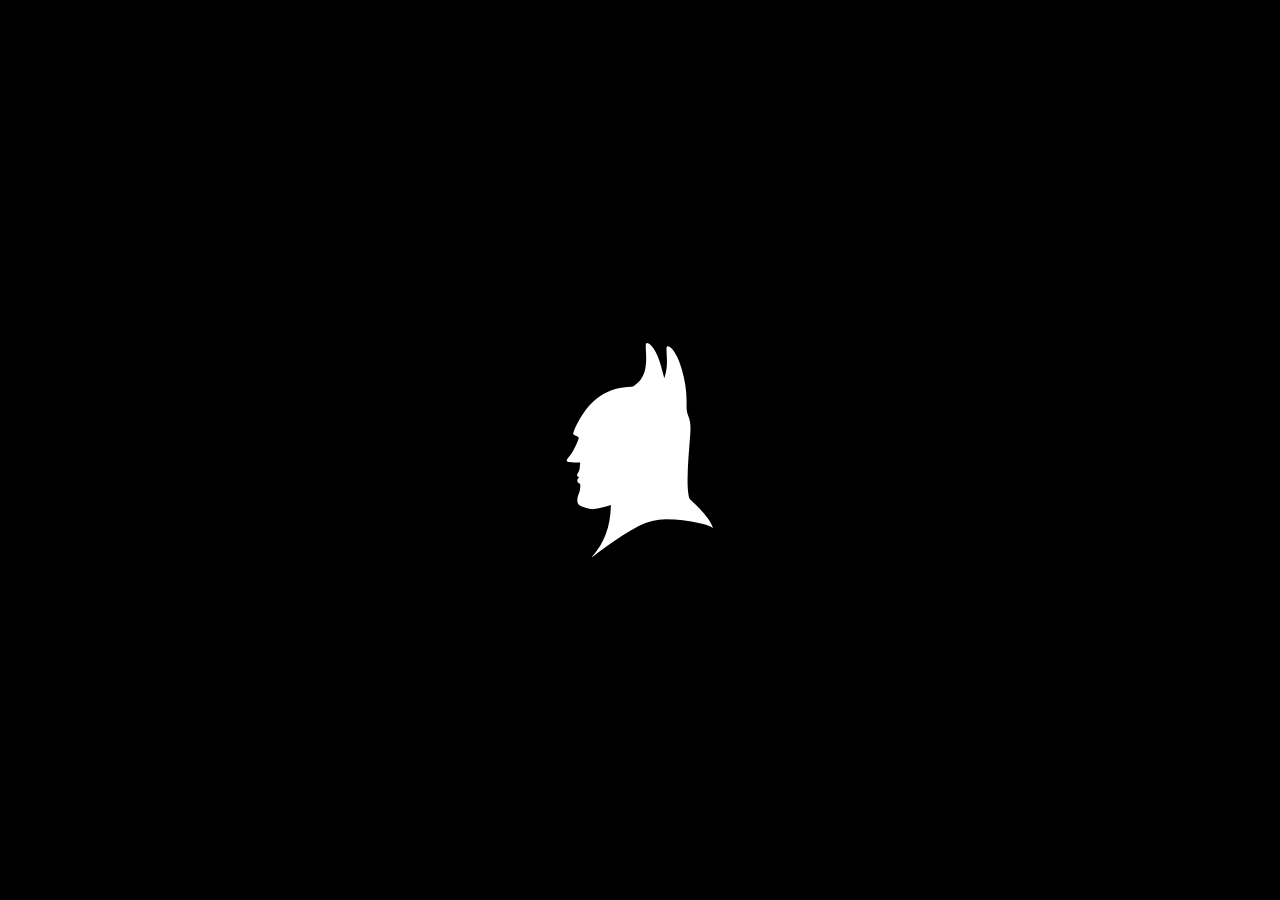
<file: batman-morph/index.html>
<!DOCTYPE html>
<html lang="en">
  <head>
    <meta charset="UTF-8" />
    <meta http-equiv="X-UA-Compatible" content="IE=edge" />
    <meta name="viewport" content="width=device-width, initial-scale=1.0" />
    <link rel="stylesheet" href="index.css" />
    <title>Document</title>
  </head>
  <body>
    <div class="wipe-bg"></div>
    <div class="container">
      <svg
        version="1.1"
        id="Layer_1"
        xmlns="http://www.w3.org/2000/svg"
        xmlns:xlink="http://www.w3.org/1999/xlink"
        x="0px"
        y="0px"
        viewBox="0 0 500 500"
        style="enable-background: new 0 0 500 500"
        xml:space="preserve"
      >
        <g>
          <path
            id="bathead"
            d="M169.4,428.8c22.6-24.9,31.7-54.2,32-87.2c-4.7,1.5-8.8,2.9-13,4c-4.9,1.2-9.9,2.4-14.9,2.9
		c-5.7,0.6-11.1-1.6-16.5-3.2c-1.6-0.5-3.3-1-4.9-1.5c-4.2-1.4-6.5-4.7-6.6-9.1c-0.1-4.8,1.1-9.3,3.1-13.6c1.1-2.3,1.2-4.6,1.6-7
		c0.3-1.5,0.2-3.1,0.4-4.7c0.2-1.9-0.7-3.4-2.2-4.1c-2.2-0.9-2.8-2.6-2.9-4.6c-0.1-2.1,1.1-3.4,3-4.1c0.2-0.1,0.3-0.3,0.2-0.1
		c-1.2-1.3-2.8-2.3-3.4-3.8c-0.7-1.7,0.5-3.2,1.5-4.8c1.2-1.8,2-4,2.5-6.2c0.5-1.8,0.3-3.8,0.5-5.7c0.2-1.8,0.4-3.6,0.5-5.3
		c-3.4,0-6.7,0.1-10.1,0c-2.8-0.1-5.6-0.1-8.3-0.5c-4.5-0.7-5.2-2.9-2.2-6.3c6.3-7.1,10.7-15.3,14.5-23.8c1.3-2.8,2.2-5.8,3.4-8.7
		c0.8-1.9,0.1-3.3-1.7-4.1s-3.7-1.5-5.5-2.3c-1.5-0.6-2-1.4-1.6-3.2c1.5-6.6,4.9-12.3,7.9-18.1c8.2-15.5,18.4-29.5,32.4-40.3
		c12.8-9.9,27.2-15.8,43.2-17.7c4.5-0.6,9-0.8,13.5-1.3c1.3-0.2,2.8-0.5,3.9-1.2c10.8-6.5,16.6-16.4,19.1-28.5
		c2.1-10.3,1.6-20.7,1-31.1c-0.2-2.8-0.3-5.7-0.2-8.5c0.2-3.7,1.6-4.5,4.8-2.6c3.5,2.1,6,5.2,8.2,8.5c5.8,8.8,9.4,18.5,12.3,28.6
		c2,6.8,3.5,13.7,5.6,20.8c1-3.4,2.1-6.7,2.8-10.2c2.3-10.3,1.7-20.7,1.1-31.1c-0.2-3-0.3-6-0.1-8.9c0.2-3.3,1.6-3.9,4.5-2.2
		c3.7,2.1,6.3,5.3,8.5,8.7c5.8,8.8,9.3,18.6,12.3,28.6c5.8,19.7,8.7,39.7,8,60.3c-0.2,6.1,0.5,11.9,2.9,17.8c4.1,9.9,4,20.4,3.2,31
		c-1.8,24.6-4.3,49.2-4.4,73.9c-0.1,10,0.2,20,2.2,29.9c0.4,1.8,1.1,3.3,2.5,4.6c10.4,9.5,20.6,19.3,28.9,30.9
		c3.6,5,6.8,10.2,8.8,16.3c-6.7-4.9-14.5-6.5-22.1-8.1c-18.5-3.9-37.1-6.4-56-6.5c-15.8-0.1-30.8,3.6-44.9,11
		c-19.2,10.1-37.2,22-54.8,34.6c-7.7,5.5-15.1,11.2-22.7,16.8C171,427.7,170.4,428.1,169.4,428.8z"
          />
        </g>
        <g>
          <path
            id="batlogo"
            d="M249.3,217.6c6.8,0,9.5,1.4,9.5,1.4l4.1-17.2c0,0,3.2,13.1,4.5,24.9c1.4,11.8,22.2,4.1,39.8,0.5
		c17.7-3.6,21.3-32.1,21.3-32.1H492c0,0-98.7,29.9-73.8,95.5c0,0-145.8-22.2-168.4,68.8l0,0c-22.6-91-168.4-68.8-168.4-68.8
		c24.9-65.7-73.8-95.5-73.8-95.5H171c0,0,3.6,28.5,21.3,32.1s38.5,11.3,39.8-0.5c1.4-11.8,4.5-24.9,4.5-24.9l4.1,17.2
		c0,0,2.7-1.4,9.5-1.4L249.3,217.6L249.3,217.6z"
          />
        </g>
      </svg>
    </div>

    <script src="https://cdnjs.cloudflare.com/ajax/libs/gsap/3.6.0/gsap.min.js"></script>
    <script src="https://s3-us-west-2.amazonaws.com/s.cdpn.io/16327/MorphSVGPlugin.min.js?v=1"></script>
    <!--
MorphSVGPlugin.min.js is a Club GreenSock perk which is not available on a CDN. Download it from your GreenSock account and include it locally like this:

<script src="/[YOUR_DIRECTORY]/MorphSVGPlugin.min.js"></script>

Sign up at GreenSock.com/club.
-->

    <script>
      gsap
        .timeline()
        .to("#bathead", 1, {
          repeat: -1,
          yoyo: true,
          ease: Power2.easeInOut,
          repeatDelay: 0.5,
          morphSVG: { shape: "#batlogo" },
        })
        .to("svg", 1, { autoAlpha: 0 }, "+=4")
        .to(".wipe-bg", 1, { scaleY: 0, transformOrigin: "center top" })
    </script>
  </body>
</html>
</file>
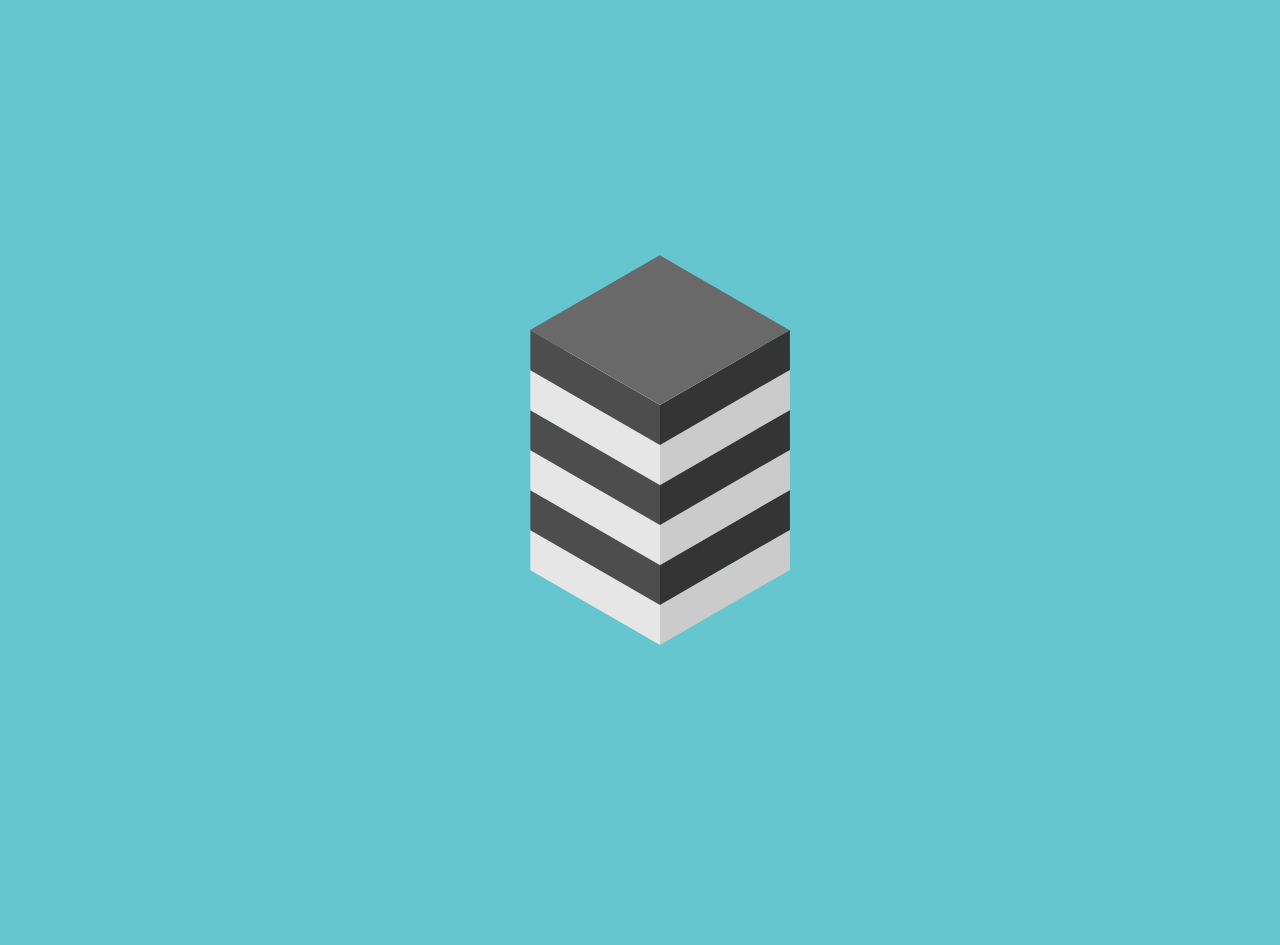
<file: isometric-stack/index.html>
<!DOCTYPE html>
<html lang="en">
  <head>
    <meta charset="UTF-8" />
    <meta http-equiv="X-UA-Compatible" content="IE=edge" />
    <meta name="viewport" content="width=device-width, initial-scale=1.0" />
    <link rel="stylesheet" href="index.css" />

    <title>Document</title>
  </head>
  <body>
    <div class="container">
      <div class="stack1 black">
        <div class="left"></div>
        <div class="right"></div>
        <div class="top"></div>
      </div>
      <div class="stack2 white">
        <div class="left"></div>
        <div class="right"></div>
        <div class="top"></div>
      </div>
      <div class="stack3 black">
        <div class="left"></div>
        <div class="right"></div>
        <div class="top"></div>
      </div>
      <div class="stack4 white">
        <div class="left"></div>
        <div class="right"></div>
        <div class="top"></div>
      </div>
      <div class="stack5 black">
        <div class="left"></div>
        <div class="right"></div>
        <div class="top"></div>
      </div>
      <div class="stack6 white">
        <div class="left"></div>
        <div class="right"></div>
        <div class="top"></div>
      </div>
    </div>
  </body>
</html>
</file>
<file: batman-morph/index.css>
body {
  margin  : 0;
  position: relative;
}

.container {
  width          : 100%;
  height         : 100vh;
  background     : url("https://www.ps4home.com/wp-content/uploads/2015/04/Batman-Arkham-Knight1-780x405.jpg");
  background-size: cover;
}

svg {
  position : absolute;
  width    : 300px;
  height   : 300px;
  left     : 50%;
  top      : 50%;
  transform: translate(-50%, -50%);
  fill     : #FFF;
}

#batlogo {
  visibility: hidden;
}

.wipe-bg {
  position  : absolute;
  width     : 100%;
  height    : 100%;
  background: #000;
}
</file>
<file: isometric-stack/index.css>
* {
  margin    : 0;
  padding   : 0;
  box-sizing: border-box;
}

body {
  overflow        : hidden;
  background-color: #66c6d0;
}


.container {
  /* perspective     : 1000px;
  transform-style : preserve-3d; */
  background-color: #66c6d0;
  height          : 390px;
  width           : 260px;
  position        : absolute;
  margin          : auto;
  top             : 0;
  bottom          : 0;
  left            : 0;
  right           : 0;
  z-index         : -1;
}

.stack1,
.stack2,
.stack3,
.stack4,
.stack5,
.stack6 {
  position  : relative;
  left      : 150px;
  transition: transform 500ms ease;
  width     : 0;

}

.stack1 {
  top: 150px;
}

.stack2 {
  bottom : 150px;
  z-index: -1;
}

.stack3 {
  bottom : 450px;
  z-index: -2;
}

.stack4 {
  bottom : 750px;
  z-index: -3;
}

.stack5 {
  bottom : 1050px;
  z-index: -4;
}

.stack6 {
  bottom : 1350px;
  z-index: -5;
}


.container:hover .black {
  transform: translate(-130px, -75px);
}

.container:hover .white {
  transform: translate(130px, 75px);
}


.black>.left {
  background-color: #4d4d4d;
}

.left {
  height          : 150px;
  width           : 40px;
  transform-origin: 0 0;
  transform       : rotate(90deg) skew(-30deg) scaleY(0.864);
}

.black>.right {
  background-color: #343434;
}

.right {
  height          : 40px;
  width           : 150px;
  transform-origin: 0 0;
  transform       : rotate(-30deg) skew(-30deg) scaleY(0.864);
  position        : relative;
  bottom          : 150px;
}


.black>.top {
  background-color: #696969;
}

.top {
  height          : 150px;
  width           : 150px;
  transform-origin: 0 0;
  transform       : rotate(210deg) skew(-30deg) scaleY(0.864);
  bottom          : 190px;
  position        : relative;
}


.white>.left {
  background: #e6e6e6;
}

.white>.right {
  background: #cbcbcb;
}

.white>.top {
  background: #fff;
}
</file>
